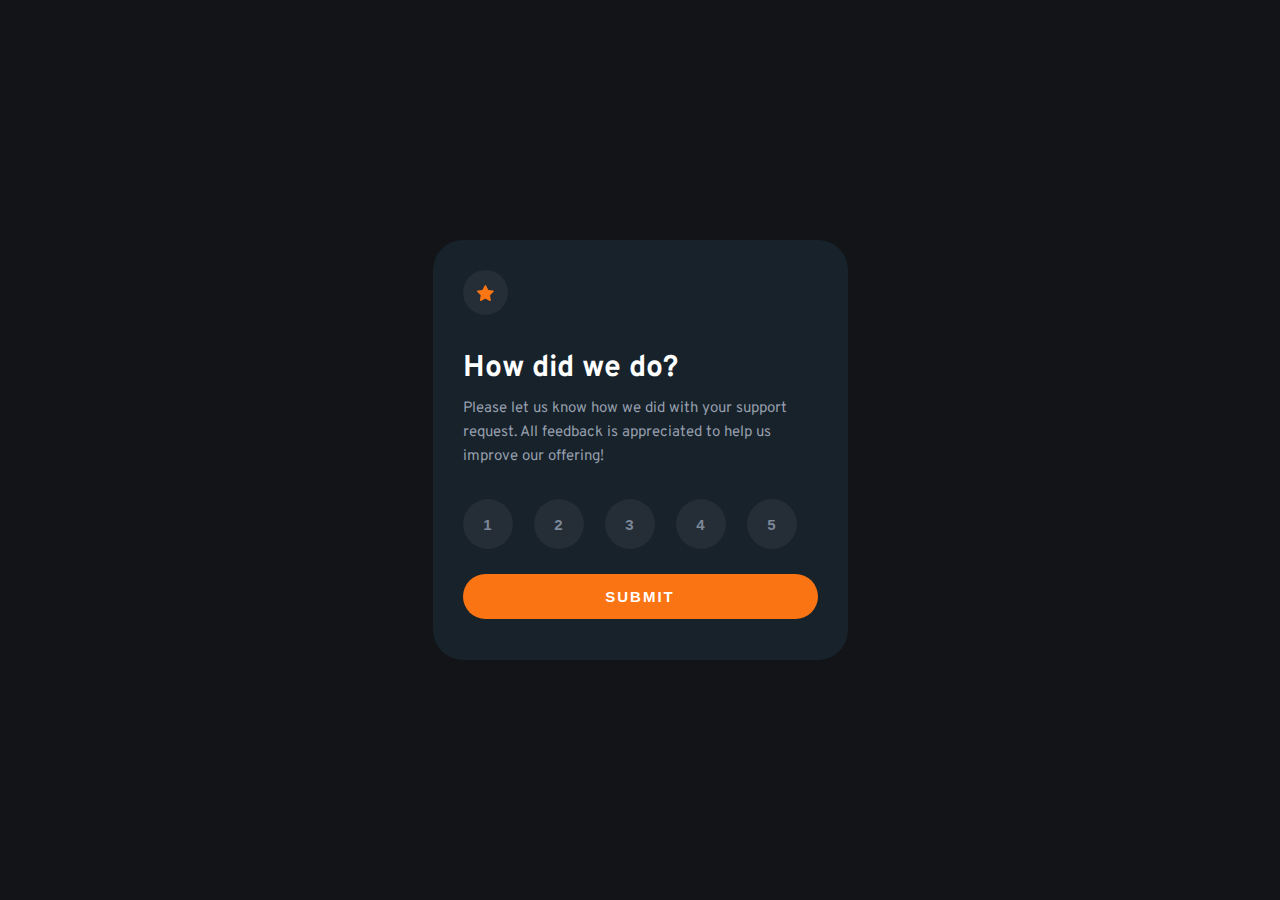
<file: index.html>
<!DOCTYPE html>
<html lang="en">
<head>
    <meta charset="UTF-8">
    <meta name="viewport" content="width=device-width, initial-scale=1.0">
    <link rel="stylesheet" href="style.css">
    <title>Interactive rating component</title>
    <link rel="preconnect" href="https://fonts.googleapis.com">
    <link rel="preconnect" href="https://fonts.gstatic.com" crossorigin>
    <link href="https://fonts.googleapis.com/css2?family=Overpass:wght@400;700&display=swap" rel="stylesheet"> 
</head>
<body>
    <main>
        <div class="maindiv">
            <div class="staricondiv">
                <img class="staricon" src="images/icon-star.svg" alt="Star icon">
            </div>
            <h1>How did we do?</h1>
            <p>
                Please let us know how we did with your support request.
                All feedback is appreciated to help us improve our offering!
            </p>
            <form id="ratingform" name="ratingform" action="javascript:thankYou()">
                <input type="radio" name="rating" class="ratingbutton first" value="1">
                <input type="radio" name="rating" class="ratingbutton" value="2">
                <input type="radio" name="rating" class="ratingbutton" value="3">
                <input type="radio" name="rating" class="ratingbutton" value="4">
                <input type="radio" name="rating" class="ratingbutton" value="5">
                <input type="submit" class="submitbutton" value="SUBMIT">
            </form>
        </div>
        <div class="thankyoudiv">
            <img class="thankyouimage" src="images/illustration-thank-you.svg" alt="Star icon">
            <div class="selected">
                You selected <span id="selectedrating"></span> out of 5
            </div>
            <h1>Thank you!</h1>
            <p>
                We appreciate you taking the time to give a rating.
                If you ever need more support, don't hesitate to get in touch!
            </p>
        </div>
    </main>
    <script src="javascript.js"></script>
</body>
</html>
</file>
<file: style.css>
body{
    background: hsl(216, 12%, 8%);
    margin:0;
    font-family: 'Overpass', sans-serif;
    font-size: 15px;
    color: hsl(0, 0%, 100%);
    display: grid;
    height: 100vh;
    place-content: center;
}

main{
    width: 355px;
    height: 360px;
    padding: 30px;
    position: relative;
}

.maindiv,
.thankyoudiv{
    width: 355px;
    height: 360px;
    background: hsl(206, 30%, 13%);
    border-radius: 30px;
    padding: 30px;
    position: absolute;
    top:0px;
    left:0px;
}
.thankyoudiv{
    text-align: center;
    display: none;
}
.thankyoudiv p{
    max-width: 347px;
}

.thankyoudiv img{
    margin-top: 15px;
}

.selected{
    background: hsl(213, 19%, 18%);
    color: hsl(25, 97%, 53%);
    width: 180px;
    margin-top: 30px !important;
    padding-top: 8px;
    padding-bottom: 5px;
    border-radius: 50px;
    margin: 0 auto;
}

.staricondiv{
    width: 45px;
    aspect-ratio: 1;
    background: hsl(213, 19%, 18%);
    border-radius: 50%;
    display: grid;
    place-content: center;
}
h1{
    margin-top: 35px;
    margin-bottom: 0px;
}
p{
    margin-top: 10px;
    color: hsl(217, 12%, 63%);
    line-height: 24px;
}
.ratingbutton{
    appearance: none;
    background: hsl(213, 19%, 18%);
    width:50px;
    height:50px;
    border-radius: 50%;
    margin-top: 15px;
    margin-left:18px;
    display: grid;
    float: left;
    place-items: center;
    font-size: 15px;
    font-weight: 700;
    color: hsl(216, 12%, 54%);
}
.ratingbutton::after{
    content:attr(value);
}
.first{
    margin-left: 0px;
}
.ratingbutton:checked{
    background:hsl(25, 97%, 53%);
    color: hsl(0, 0%, 100%);
}
.ratingbutton:hover{
    cursor:pointer;
    background-color: hsl(216, 12%, 54%);
    color: hsl(0, 0%, 100%);
}

.submitbutton{
    width: 100%;
    height:45px;
    border: none;
    border-radius: 25px;
    background: hsl(25, 97%, 53%);
    color:hsl(0, 0%, 100%);
    font-size: 15px;
    font-weight: 600;
    letter-spacing: 2px;
    text-transform: uppercase;
    margin-top: 25px;    
}
.submitbutton:hover{
    background: hsl(0, 0%, 100%);
    color: hsl(25, 97%, 53%);
    cursor: pointer;
}

@media screen and (max-width:375px) {
    main,
    .maindiv,
    .thankyoudiv{
        width: 275px;
        height: 300px;
        border-radius: 15px;
        padding: 25px;;
    }
    .staricondiv{
        width:40px;
        height:40px;
    }
    .staricon{
        height:13px;
        width: 14px;;
    }
    h1{
        font-size: 1.5rem;
        margin-top: 20px;
    }
    p{
        font-size:0.8rem;
        line-height: 20px;
    }
    .ratingbutton{
        width:40px;
        height:40px;
        margin-left:11px;
    }
    .first{
        margin-left: 0px;
    }

    .thankyoudiv img{
        transform: scale(0.9);
        margin-top: 4px;
    }
    .selected{
        margin-top: 10px !important;
    }
    .thankyoudiv h1{
        margin-top:27px;
    }
}
</file>
